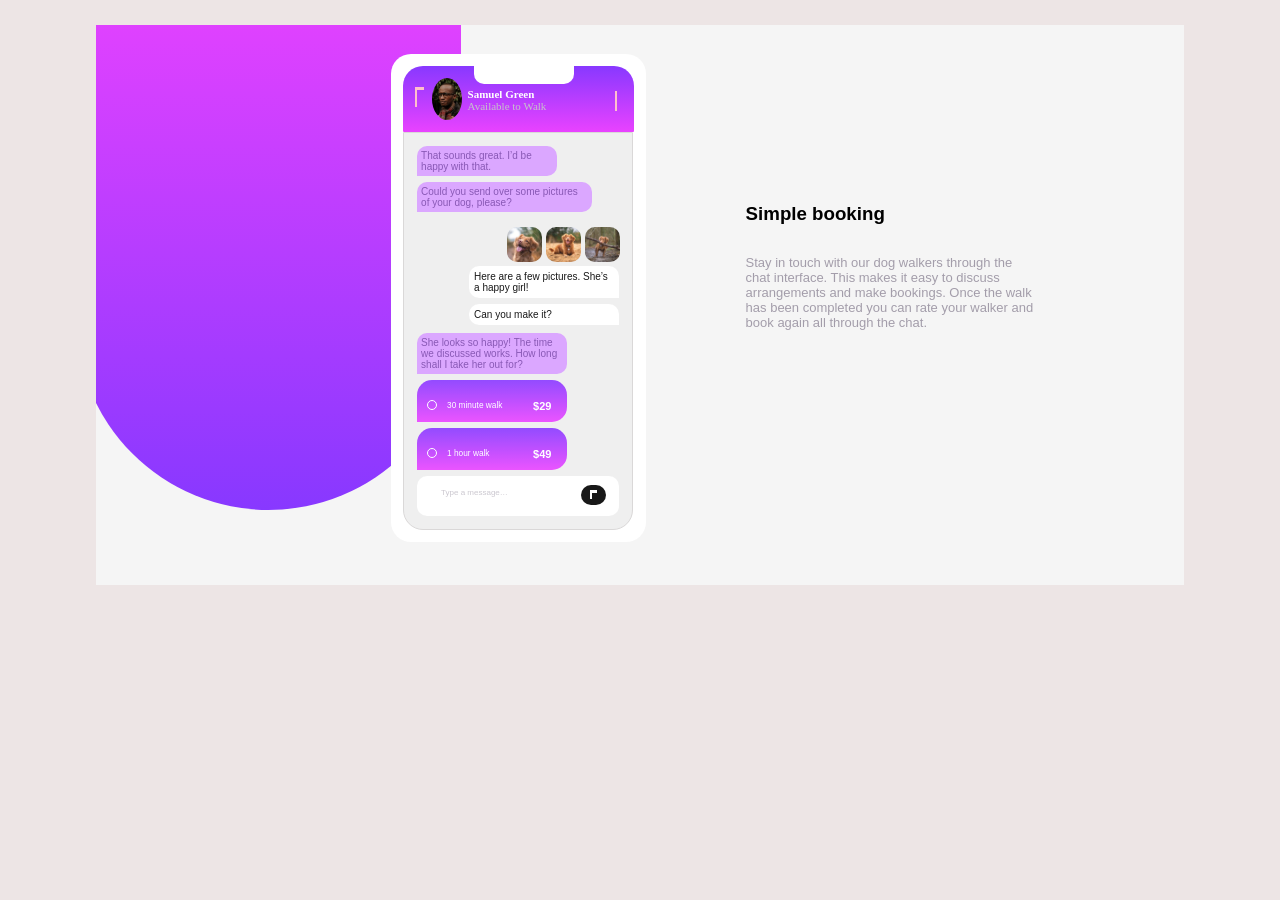
<file: chat-app-css-illustration-master/index.html>
<!DOCTYPE html>
<html lang="en">
<head>
  <meta charset="UTF-8">
  <meta name="viewport" content="width=device-width, initial-scale=1.0"> <!-- displays site properly based on user's device -->
  <link rel="stylesheet" href="style.css">
  <title>Frontend Mentor | [Challenge Name Here]</title>
 </head>
<body>

  
<div class="container">
  
   <div class="container-two"></div>
   
  <div class="all-container">
     <div class="container-small"></div> 
    <div class="second-card">
      <div class="joint-card">
        <img src="./images/avatar.jpg" alt=""> <span class="shape"></span> 
        <span class="shape-two"></span>
        <div class="image-name">
          <h4>Samuel Green</h4>
          <h5>Available to Walk</h5>
        </div>
  
     </div>
     <div class="put">
      <div class="word-box">
        <div class="first-word">
         That sounds great. I’d be happy with that.
        </div>
          <div class="second-work">
            Could you send over some pictures of your dog, please?
         </div>
      </div>
       <div class="middle-box">
         <div class="img">
           <img src="./images/dog-image-1.jpg" alt="">
           <img src="./images/dog-image-2.jpg" alt="">
           <img src="./images/dog-image-3.jpg" alt="">
         </div>
           <div class="middle-word">
               <div class="third-work">
                 Here are a few pictures. She’s a happy girl!
               </div>
              <div class="fourth-work">
                Can you make it?
             </div>
         </div>
      </div>
      <div class="bottom-content">
        <div class="fifth-work">
          She looks so happy! The time we discussed works. How long shall I take her out for?
        </div>
        <div class="sixth-work">
        
        <p></p><h5>30 minute walk</h5>
           <span class="discount">
             $29
           </span>
        </div>
        <div class="seventh-work">
          
        <p></p> <h5>1 hour walk</h5>
          <span class="discount">
            $49
          </span>
        </div>
       <div class="eight-work">
        
       <h5> Type a message…</h5>  <p>  <span class="shape-three"></span></p> 
        
       </div>
      </div>
    </div>
    </div>
  </div>

      <div class="last-content">
        <h3>
         Simple booking
        </h3>

        <p>
          Stay in touch with our dog walkers through the chat interface. This makes it easy to 
          discuss arrangements and make bookings. Once the walk has been completed you can rate 
          your walker and book again all through the chat.
         </p>
      </div>
</div>    
 

       
        
</body>
</html>
</file>
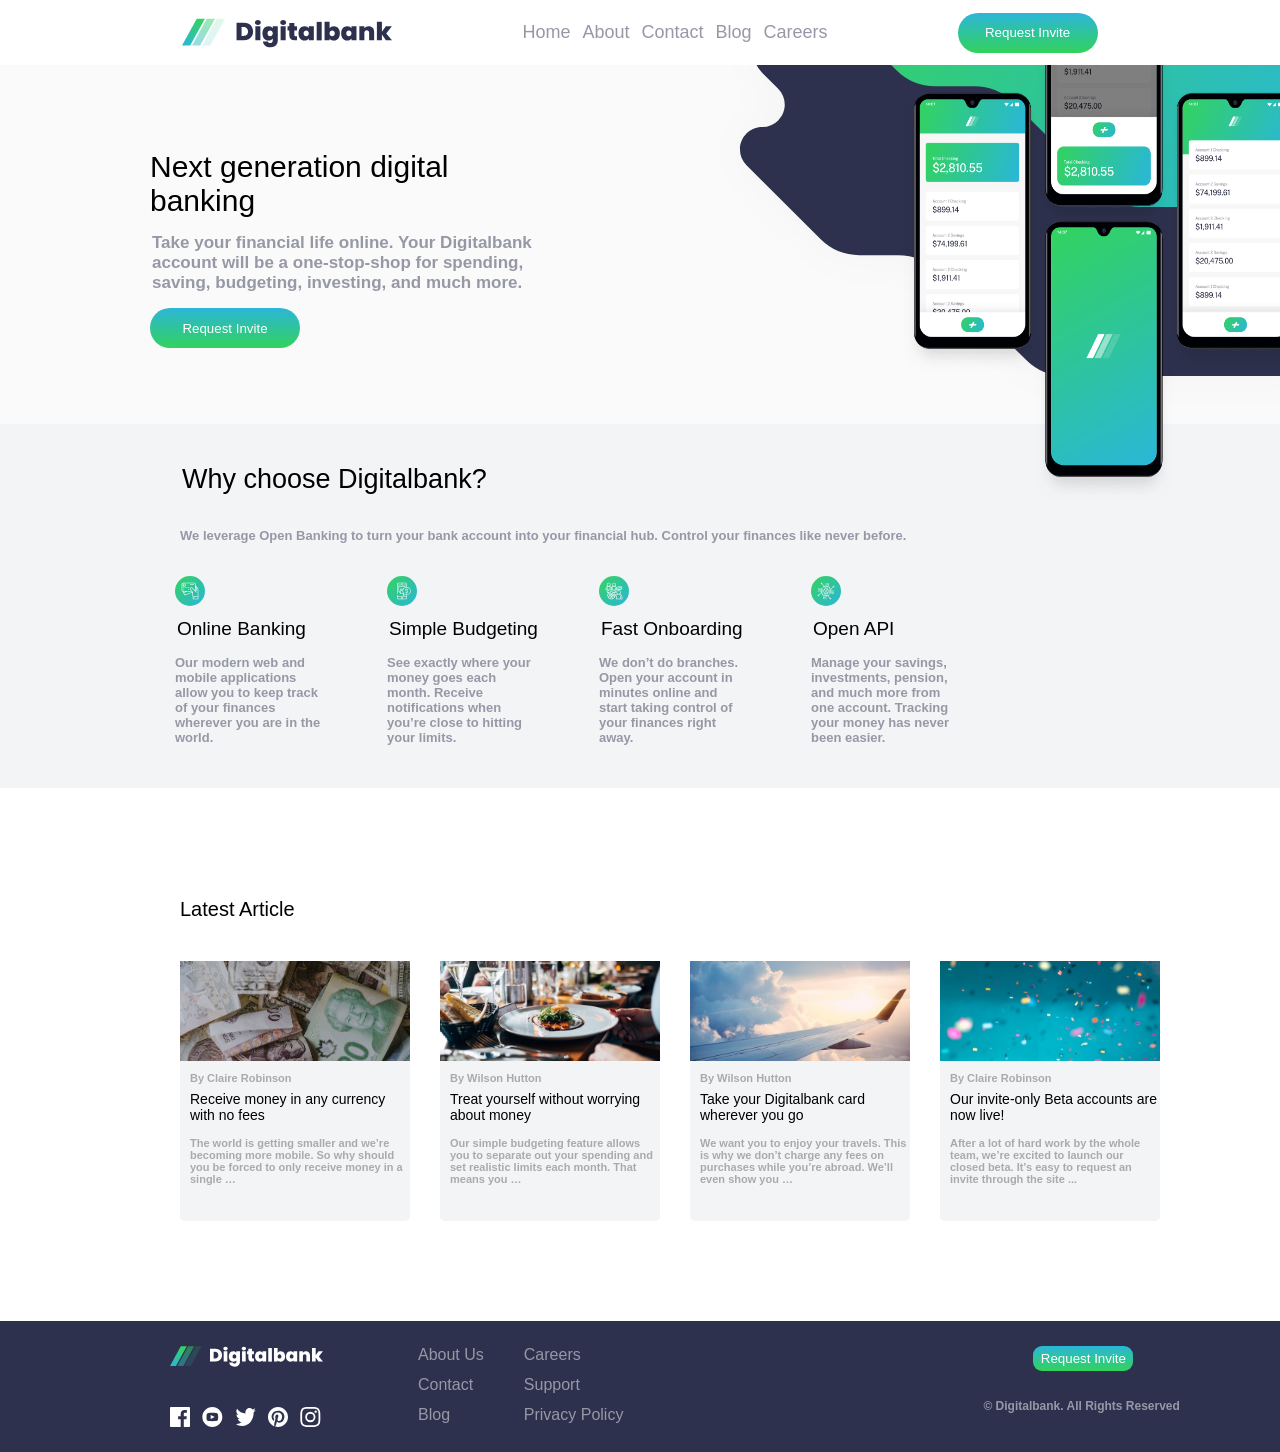
<file: digitalbank-landing-page-master/index.html>
<!DOCTYPE html>
<html lang="en">
<head>
  <meta charset="UTF-8">
  <meta name="viewport" content="width=device-width, initial-scale=1.0"> <!-- displays site properly based on user's device -->
<link rel="stylesheet" href="style.css">
  <title>Frontend Mentor | Digitalbank landing page</title> 
</head>
<body>
<div class="card">
  <div class="header">
    <img src="./images/logo-dark.svg" alt="">
    <div class="first-link">
      <a href="#">Home</a>
      <a href="#">About</a>
      <a href="#">Contact</a> 
      <a href="#">Blog</a>
      <a href="#">Careers</a> 
    </div>
    <button>Request Invite</button>
  </div>
  
   <div class="top-content">
     <div class="top">
       <h3> Next generation digital banking</h3>
       <h5> Take your financial life online. Your Digitalbank account will be a one-stop-shop 
        for spending, saving, budgeting, investing, and much more.</h5>
        <button> Request Invite</button>
       </div>
       <div class="mock">
          <img src="./images/image-mockups.png" alt=""> 
       </div>
     </div>
   <div class="middle-content">
      <h3>Why choose Digitalbank?</h3>
      <h5>We leverage Open Banking to turn your bank account into your financial hub. Control 
      your finances like never before.</h5>
     <div class="second-content">
         <div class="banking">
           <img src="./images/icon-online.svg" alt="">
           <h3>Online Banking</h3>
           <h5> Our modern web and mobile applications allow you to keep track of your finances 
           wherever you are in the world.</h5>
         </div>
          <div class="budgeting">
            <img src="./images/icon-budgeting.svg" alt="">
            <h3> Simple Budgeting </h3>
            <h5>See exactly where your money goes each month. Receive notifications when you’re 
            close to hitting your limits.</h5>
         </div>
          <div class="Onboarding">
            <img src="./images/icon-onboarding.svg" alt="">
            <h3> Fast Onboarding </h3>
            <h5> We don’t do branches. Open your account in minutes online and start taking control 
            of your finances right away.</h5>
         </div>
           <div class="api">
              <img src="./images/icon-api.svg" alt="">
              <h3>Open API</h3>
              <h5> Manage your savings, investments, pension, and much more from one account. Tracking 
               your money has never been easier. </h5>
            </div>
  </div>
  </div>
  <div class="bottom-content">
      <h3>Latest Article</h3>
      <div class="both-card">
     <div class="currency-card">
       <img src="./images/image-currency.jpg" alt="">
       <h6> By Claire Robinson</h6>
       <p>Receive money in any currency with no fees</p>
       <h5> The world is getting smaller and we’re becoming more mobile. So why should you be 
       forced to only receive money in a single …</h5>
     </div>
      <div class="restaurant-card">
       <img src="./images/image-restaurant.jpg" alt="">
       <h6> By Wilson Hutton </h6>
        <p>Treat yourself without worrying about money </p></a>
        <h5>Our simple budgeting feature allows you to separate out your spending and set 
        realistic limits each month. That means you …</h5>
     </div>
      <div class="plane-card">
        <img src="./images/image-plane.jpg" alt="">
         <h6> By Wilson Hutton</h6>
          <p>Take your Digitalbank card wherever you go</p>
         <h5>We want you to enjoy your travels. This is why we don’t charge any fees on purchases 
          while you’re abroad. We’ll even show you …</h5>
     </div>
      <div class="confetti-card">
        <img src="./images/image-confetti.jpg" alt="">
        <h6> By Claire Robinson</h6>
        <p> Our invite-only Beta accounts are now live!</p>
        <h5> After a lot of hard work by the whole team, we’re excited to launch our closed beta. 
        It’s easy to request an invite through the site ... </h5>
     </div>
      </div>
   </div>
  
  
 <div class="footer">
    <div class="social-icon">
      <img src="./images/logo-light.svg" alt="">
      <div class="facebook">
        <img src="./images/icon-facebook.svg" alt="">
        <img src="./images/icon-youtube.svg" alt="">
        <img src="./images/icon-twitter.svg" alt="">
        <img src="./images/icon-pinterest.svg" alt="">
        <img src="./images/icon-instagram.svg" alt="">
      </div>
   </div>
     <div class="upper-link">
        <div class="social-link">
          <a href="#">About Us</a>
          <a href="#">Contact</a>
          <a href="#">Blog</a>
        </div>
         <div class="second-link">
          <a href="#">Careers</a>
          <a href="#">Support</a>
          <a href="#">Privacy Policy</a>
        </div>
     </div>
   
     
    <div class="last">
      <button>Request Invite</button>
       <h5>© Digitalbank. All Rights Reserved </h5>
   </div>
  
   <!-- <div class="attribution">
      Challenge by <a href="https://www.frontendmentor.io?ref=challenge" target="_blank">Frontend Mentor</a>. 
      Coded by <a href="#">simon</a>.
   </div> -->
 </div>
</div>
</body>
</html>
</file>
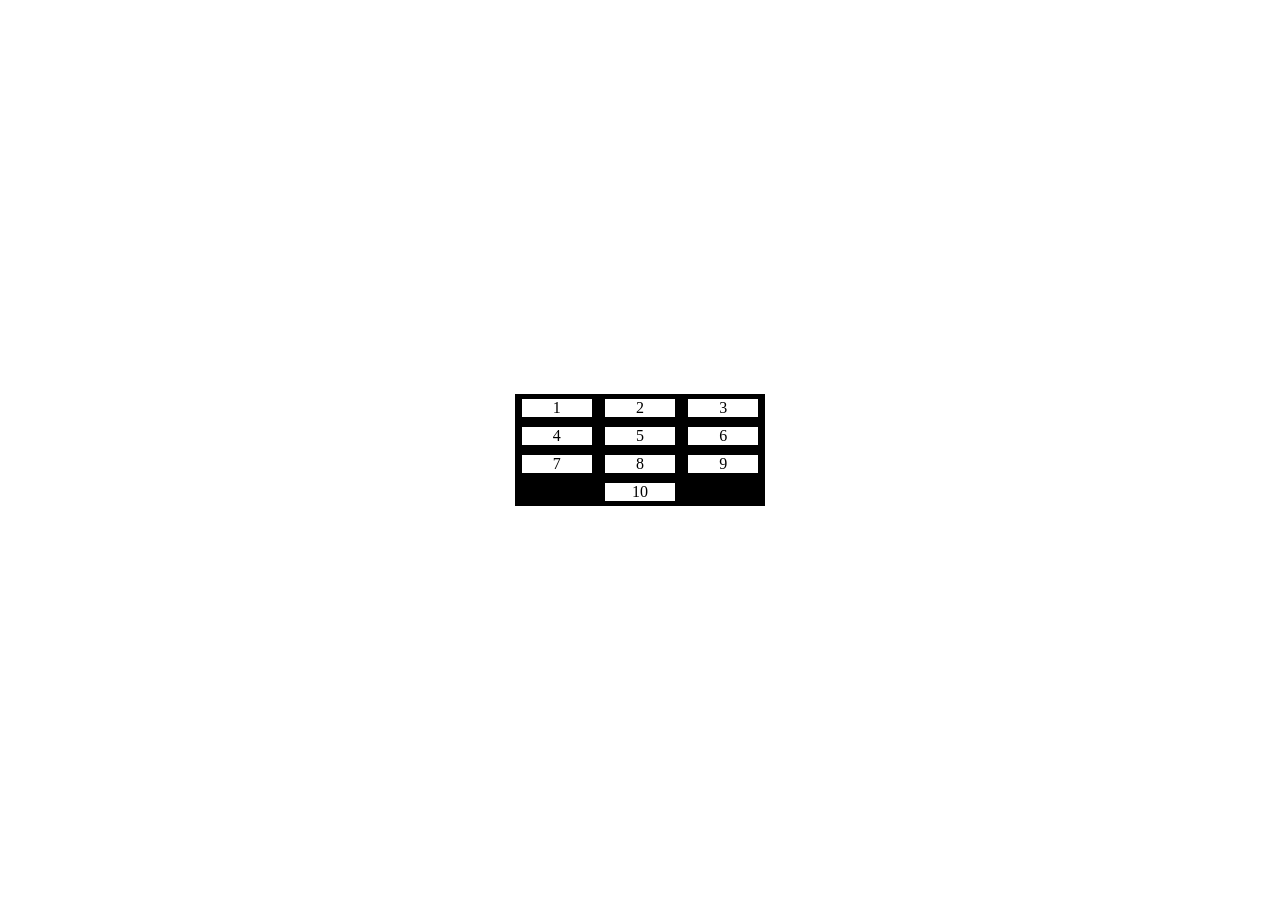
<file: digitalbank-landing-page-master/work.html>
<!DOCTYPE html>
<html lang="en">
<head>
    <meta charset="UTF-8">
    <meta name="viewport" content="width=device-width, initial-scale=1.0">
    <title>Document</title>
    <link rel="stylesheet" href="mint.css">
</head>
<body>
    <div class="container">
        <div class="item">
          <div>1</div>
          <div>2</div>
          <div>3</div>
          <div>4</div>
          <div>5</div>
          <div>6</div>
          <div>7</div>
          <div>8</div>
          <div>9</div>
          <div>10</div>
       </div>
    </div>

    
</body>
</html>
</file>
<file: chat-app-css-illustration-master/style.css>
*{
    padding: 0;
    margin: 0;
    box-sizing: border-box;
 }
 body{
   display: flex;
   align-items: center;
   justify-content: center;
   min-width: 100vh;
   background-color:rgb(237, 229, 229); 
 }
 
   .container{
    display: flex; 
    align-items: center;
    justify-content: center;  
    gap: 80PX; 
    background-color: whitesmoke;
    width: 85%;
    height: 560px;
    margin-top: 25px;
    overflow: hidden; 
 }  
 .second-card{
    display: flex;
    align-items: center;
    flex-direction: column; 
    width: 255px;
    height: 488px;
     background-color:  white; 
    margin-top: 50px; 
     border-top-left-radius: 20px;
   border-top-right-radius: 20px;
   border-bottom-left-radius: 20px;
   border-bottom-right-radius: 20px;
    padding: 12px;   
 }
 .put{
  background-color: rgb(238, 238, 238);
  opacity: 0.9;
  padding: 13px;
  border-bottom-left-radius: 20px;
  border-bottom-right-radius: 20px;
  height: 500px;
  width: 230px;
  border: 1px solid rgb(214, 212, 212);
 }
 .joint-card{
 background: linear-gradient(to top,hsl(293, 100%, 63%), hsl(264, 100%, 61%) );   
 padding: 12px;
   display: flex;   
   width: 100%; 
   gap: 3px; 
   height: 85px;
   border-top-left-radius: 20px;
   border-top-right-radius: 20px;
   border-bottom-left-radius: 1px;
   border-bottom-right-radius: 1px;
 }
 .container-small{
   background-color: white;
   width: 100px;
   height: 30px;
   margin-top: 50px;
   transform:translateX(83px); 
    position: absolute; 
     z-index: 10;    
   border-top-left-radius: 10px;
   border-top-right-radius: 10px;
   border-bottom-left-radius: 10px;
   border-bottom-right-radius: 10px;
 }
 .joint-card img{
    width: 30px;
    border-radius: 50%;
    object-fit: cover;
    margin-left: 17px;   
 }
  .all-container{
    transform: translateX(-170px); 
   margin-bottom: 65px; 
 } 
 .image-name{
    color: white;
    gap: 4PX;
    padding: 3px;
    margin-top: 7px;
    margin-right: px;
 }
 .image-name h5{
color: hsl(267, 8%, 78%);
font-size: 11px;
transform: translateX(-20px);
 }
 .image-name h4{
    font-size: 11px;
 }
 img{
    width: 40px;
 }

 .last-content{
    display: flex;
    flex-direction: column; 
    gap: 30px;
    width: 300px;
    margin-bottom: 7%;
     transform: translateX(-150px); 
    
 }
 .last-content h3{
    font-family: Arial, Helvetica, sans-serif;
 }
 .last-content p{
    color:hsl(270, 7%, 64%) ;
    font-family: Arial, Helvetica, sans-serif;
    font-size: small;
 }
 .shape{
   position: absolute;
   width: 6px;
   height: 60px;
 }
 .shape::before{
   content: "";
   position: absolute;
   width:   2px;
   height: 20px;
   background: pink;
   left: 0;
   top: 9px;
 }
.shape::after{
   content: "";
   position: absolute;
   width: 9px;
   height: 3px;
   background: pink;
   left: 0;
   top:9px;
 }
  .shape-two{
     position: absolute;
   width: 200px;
   height: 40px;
 }
 .shape-two::before{
   content: "";
   position: absolute;
   width: 2px;
   height: 20px;
   background: pink;
   top: 13px;
   transform: translateX(200px); 
 } 
 .container-two{
  background: linear-gradient(to top, hsl(264, 100%, 61%) ,hsl(293, 100%, 63%) );
  margin-bottom: 100px;
  width: 400px;
   position: relative;
  bottom: 15px;
  right: 20px;   
  border-bottom-left-radius: 200px;
  border-bottom-right-radius:200px;
  height: 540px;
 }
 .word-box{
  display: flex;
  flex-direction: column;
  gap: 6px;
 }
 .first-word{
  background-color:  hsl(276, 100%, 81%);
  border-top-left-radius: 10px;
  border-top-right-radius: 10px;
  border-bottom-right-radius: 10px;
  font-family: Arial, Helvetica, sans-serif;
  font-size: 10px;
  width: 140px;
  
  padding: 4px;
  color: rgb(124, 71, 174);
 }
 .second-work{
  background-color:  hsl(276, 100%, 81%);
  border-top-left-radius: 10px;
  border-top-right-radius: 10px;
  border-bottom-right-radius: 10px;
  font-family: Arial, Helvetica, sans-serif;
  font-size: 10px;
  width: 175px;
  padding: 4px;
  color: rgb(124, 71, 174);
 }
 .middle-box img{
  transform: translateX(90px);
  width: 35px;
  border-radius: 10px;
  margin-top: 15px;
 }
 .middle-box{
   display: flex;
  flex-direction: column;
 }
 .middle-word{
  display: flex;
  flex-direction: column;
  gap: 6px;
 }
 .third-work{
 background-color:  white;
 border-top-left-radius: 10px;
  border-top-right-radius: 10px;
  border-bottom-left-radius: 10px;
  border-bottom-right-radius: 0;
  font-family: Arial, Helvetica, sans-serif;
  font-size:10px;
  transform: translateX(52px);
  width: 150px;
  padding: 5px;
  color: black;
  
 }
 .fourth-work{
  background-color:  white;
border-top-left-radius: 10px;
  border-top-right-radius: 10px;
  border-bottom-left-radius: 10px;
  border-bottom-right-radius: 0;
  font-family: Arial, Helvetica, sans-serif;
  font-size:10px;
  transform: translateX(52px);
  width: 150px;
  padding: 5px;
  color: black;
 }
 .bottom-content{
  display: flex;
  flex-direction: column;
  margin-top: 8px;
gap: 6PX;
 }
 .fifth-work{
    background-color:  hsl(276, 100%, 81%);
     border-top-left-radius: 10px;
  border-top-right-radius: 10px;
  border-bottom-right-radius: 10px;
  font-family: Arial, Helvetica, sans-serif;
  font-size: 10px;
  width: 150px;
  padding: 4px;
  color: rgb(124, 71, 174);
 }
 .sixth-work{
 background: linear-gradient(to top,hsl(293, 100%, 63%), hsl(264, 100%, 61%) );  
 padding: 10px; 
  border-top-right-radius: 15px;
  border-bottom-right-radius: 15px;
  border-top-left-radius: 15px;
  font-size: 10px;
  width: 150px;
  height: 42px;
  color: white;
  font-family: Arial, Helvetica, sans-serif;
 }
 .seventh-work{
  background: linear-gradient(to top,hsl(293, 100%, 63%), hsl(264, 100%, 61%) );  
 padding: 10px; 
  border-top-right-radius: 15px;
  border-bottom-right-radius: 15px;
  border-top-left-radius: 15px;
  font-size: 10px;
  width: 150px;
  height: 42px;
  color: white;
  font-family: Arial, Helvetica, sans-serif;
 }
  .discount{
  font-size:11px;
  font-weight: bolder;
  margin-left: 100px; 
  position: relative; 
  bottom: 10px;
  left: 6px;
  
 }
  .sixth-work p{
    width: 10px;
    height: 10px;
    border: 1px solid white; 
    border-radius: 10px;
    transform: translateY(10px);  
  }
  .seventh-work p{
      width: 10px;
    height: 10px;
    border: 1px solid white; 
    border-radius: 10px;
    transform: translateY(10px);
  }
  h5{
    font-weight:100 ;
    padding-left: 20px; 
  }
  .eight-work{
    background-color: white;
    border-radius: 10px;
    padding: 4px;
  }
  .eight-work p{
    width: 25px;
    height: 20px;
    background-color: black; 
    border-radius: 20px;
    margin-left: 160px;
    padding: 2px; 
    transform: translateY(-7px);
  }
  .eight-work h5{
    font-family: Arial, Helvetica, sans-serif;
    font-size: 8px;
   transform: translatex(-7px); 
   transform: translateY(5px);
   margin-top: 3px; 
   color: hsl(267, 8%, 78%);
  }
  .shape-three{
   position:absolute;
   width: 70px;
   height: 60px;
   
 }
 .shape-three::before{
   content: "";
   position: absolute;
   width:  2px;
   height: 7px;
   background: white;
   left:0 ;
   margin-left: 7px;
   top: 5px;
   transform: rotate();
 } 
.shape-three::after{
   content: "";
   position: absolute;
   width:7px;
   height: 3px;  
   background: white;
   margin-left: 7px;
   left: 0;
   top:3px;
 }
 @media(max-width:375px) {

  body{
    display: flex;
    align-items: center;
    justify-content: center;
  }
  .container{
    display: flex;
    flex-direction: column;
    height: 1400px;
  }
  .second-card{
  margin-left: 400px;
  margin-bottom: 100px;
  transform: translateY(-439px);
  margin-right: 70px;
 }
 .container-two{
  transform: translateX(-200px);
  height: 500px;
 }
 .container-small{
  margin-left: 480px;
  transform: translateY(-439px);
  background-color: white;
 }
 .last-content{
  transform: translateY(-660px);
  display: flex;
  flex-direction: column;
   align-items: center;
  text-align: center;
  gap: 13px;
  margin-top: 26px;
 }
 .last-content h3{
  font-size: 30px;
 }
 .last-content p{
  line-height: 1.5;
  font-size: 13px;
 }
 
 }
</file>
<file: digitalbank-landing-page-master/style.css>
*{
    padding: 0;
    margin: 0;
    box-sizing: border-box;
}

body{
    display: flex;
    align-items: center;
    justify-content: center;
    min-height: 100vh;
}
.card{
    display: flex;
    flex-direction: column;
     width: 1440px;
}
 .header{
    display: flex;
    align-items: center;
    justify-content: center;
 background-color: white;
 padding: 15px;
 position:fixed;
 z-index: 2;
 gap: 130px;
 width: 100%;
 font-size: small;
 border: none;
 height: 65px;
 
} 
.header img{
   height: 30px;
}
.first-link {
  display: flex;
  gap: 12px;
  font-family: Arial, Helvetica, sans-serif; 
  font-size: 18px;
  
}
a{ 
     text-decoration: none;
     color: hsl(233, 8%, 62%); 
     cursor: pointer;
}
a:hover{
    border-bottom: 3px solid  hsl(136, 64%, 51%);
}
.header button{
    background: linear-gradient(to top, hsl(136, 64%, 51%),  hsl(192, 69%, 51%));
    padding: 5px;
    border: none;
    color: white;
    width:140px;
    height: 40px;
    border-radius: 20px;
    cursor: pointer;
    font-family: Arial, Helvetica, sans-serif;
} 
.top-content{
    display: flex;
    position: relative;
    overflow: hidden; 
    background-image: url(./images/bg-intro-desktop.svg);
    background-size: 700px;
    background-repeat: no-repeat;
       background-position-y: -150px;    
    background-position-x: 700px; 
    background-color: hsl(0, 0%, 98%);
}
.top-content img{
    width: 400px;
    transform: translateY(-70px) translateX(497px) ;  
    height:550px;
  position: relative;
  top: 20px;
  z-index: 1;
}
.top{
    display: flex;
    flex-direction: column;
    gap: 12px;
    margin-top: 150px;  
    transform: translateX(150px); 
}

.top h3{
    font-size: 30px;
    width: 300px;
    gap: 12px;
    gap: 12px;
    font-family: Arial, Helvetica, sans-serif;
    font-weight: 200;
}
.top h5{
    font-size: 17px;
    width: 400px;
    transform: translateX(-8px);
    font-family: Arial, Helvetica, sans-serif;
    color: hsl(233, 8%, 62%) ;
}
.top button{
      background: linear-gradient(to top, hsl(136, 64%, 51%),  hsl(192, 69%, 51%));
    padding: 5px;
    border: none;
    color: white;
    border-radius: 20px;
    cursor: pointer;
    font-family: Arial, Helvetica, sans-serif;
    width: 150px;
    height: 40px;
}
.second-content{
    display: flex;   
}
.middle-content{
    display: flex;
    flex-direction: column;
    gap: 30px;
    margin-bottom: 80px;
    padding: 40px;
  width: 100%;
    transform: translatey(-130px); 
    /* background-color: rgb(244, 243, 243); */
    background-color: hsl(220, 16%, 96%) ;
}
.middle-content h3{
font-size: 27px;
font-weight: 100;
font-family: Arial, Helvetica, sans-serif;
margin-left: 12px;
transform: translateX(130px);
}
.middle-content h5{
 color: hsl(233, 8%, 62%) ;
 font-size: 13px;
 font-family: Arial, Helvetica, sans-serif;
 transform: translateX(130px);
}
.second-content{
    display: flex;
    gap: 50px;
    width: 780px;
   transform: translateX(135px);
}
.banking h3,.budgeting h3,.Onboarding h3, .api h3{
font-size: 19px;
transform: translateX(-10px);
width: 150px;
}
.banking,.budgeting,.Onboarding,.api{
    display: flex;
    flex-direction: column;
    gap: 12px;
}
.second-content h5{
    transform: translateX(-10px);
}
.banking img,.budgeting img,.Onboarding img,.api img{
width: 30px;
}
.bottom-content{
    display: flex;
    flex-direction: column;
    gap: 40px;
    transform: translateY(-100px)translateX(180px);
  width: 200px;
}
.restaurant-card img,.plane-card img,.confetti-card img{
    width: 220px;
    height: 100px;
    object-fit: cover;
}
.both-card{
    display: flex;
    gap: 30px;  
    border-radius: 19px;
   height: 260px;
}
.currency-card,.restaurant-card,.plane-card,.confetti-card{
    display: flex;
    flex-direction: column;
    width: 300px;
    background-color:  hsl(220, 16%, 96%);
    gap: 8px; 
    border-radius: 5px;
}
.currency-card img{
    width: 230px;
    height: 100px;
    object-fit: cover;
}
.currency-card h6,p,h5 ,.restaurant-card h6,p,h5,.plane-card h6,p,h5,.confetti-card h6,p,h5{
    margin-left: 7px;
    padding: 3px;
}
.currency-card h6,h5,.restaurant-card h6,h5,.plane-card h6,h5,.confetti-card h6,h5{
    color:  hsl(240, 1%, 67%);
    font-family: Arial, Helvetica, sans-serif;
    font-size: 11px;
}
.currency-card p,.restaurant-card p,.plane-card p,.confetti-card p{
    font-family: Arial, Helvetica, sans-serif;
    font-size: 14px;  
}
.currency-card h5,p,.restaurant-card h5,p,.plane-card h5,p,.confetti-card h5,p{
    transform: translateY(-7px);
}

.bottom-content h3{
font-size: 20px;
font-family: Arial, Helvetica, sans-serif;
font-weight: 100;
}
.footer{
   display: flex;
   background-color:  hsl(233, 26%, 24%);
   /* margin-bottom: 50px; */
   padding: 25px;
   width: 100%;
}
.social-icon{
    display: flex;
    flex-direction: column;
    gap: 40px;
}
.footer a{
    border: none;
}
.facebook{
    display: flex;
    gap: 12px;
}
.social-link{
    display: flex;
    flex-direction: column;
    gap: 12px;
    margin-left: 90px;
}
.second-link{
    display: flex;
    flex-direction: column;
    gap: 12px;
}
.upper-link{
    display: flex;
    gap: 40px;
    font-family: Arial, Helvetica, sans-serif;
    transform: translateX(150px);
}
.last{
    display: flex;
    flex-direction: column;
    transform: translateX(500px);
    gap: 25px;
}
.last button{
     background: linear-gradient(to top, hsl(136, 64%, 51%),  hsl(192, 69%, 51%));
    padding: 5px;
    border: none;
    color: white;
    border-radius: 9px;
    cursor: pointer;
    font-family: Arial, Helvetica, sans-serif;
    width: 100px;
    margin-left: 60px;
}
.social-icon img{
    transform: translateX(145px);
}
.last h5{
    color:  hsl(233, 8%, 62%);
    font-family: Arial, Helvetica, sans-serif;
    font-size: 12px;
}
.upper-link  :hover{
    cursor: pointer;
    color: hsl(136, 64%, 51%);
}
.restaurant-card a:hover {
    border: none;
    color: hsl(136, 64%, 51%);
}
.social-icon:hover{
    cursor: pointer;
}
</file>
<file: digitalbank-landing-page-master/mint.css>
*{
padding: 0px;
margin: 0px;
box-sizing: border-box; 
}
body{
    display: flex;
    align-items: center;
    justify-content: center;
    min-height: 100vh; 
}
.container div{
    background-color: black;
    width: 250px; 
    display: flex;
    align-items: center;
    justify-content: space-around;
     flex-wrap: wrap; 
     align-content: center;
    
    
}
.item div{
    background-color: white;
    display: flex;
    align-items: center;
    justify-content: space-around;
    color: black;
    width: 70px;
      margin: 5px;     
}
</file>
